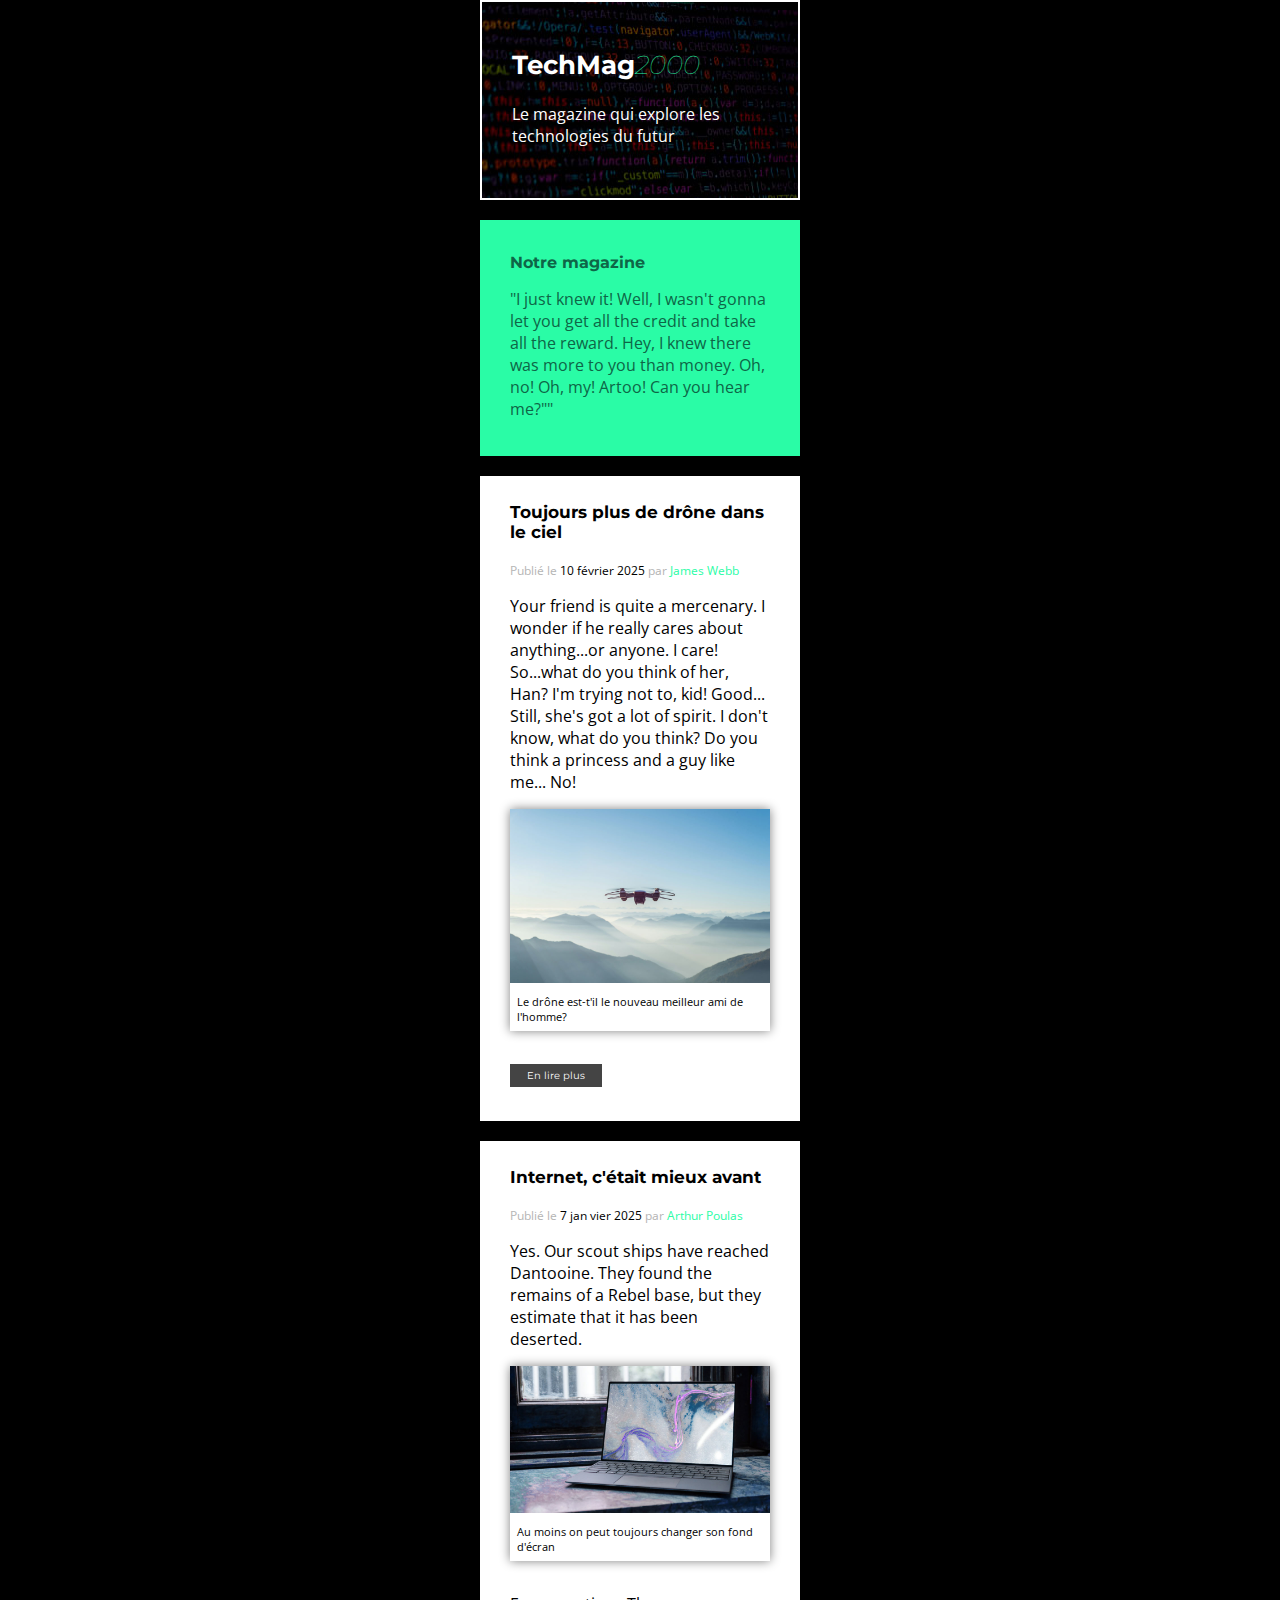
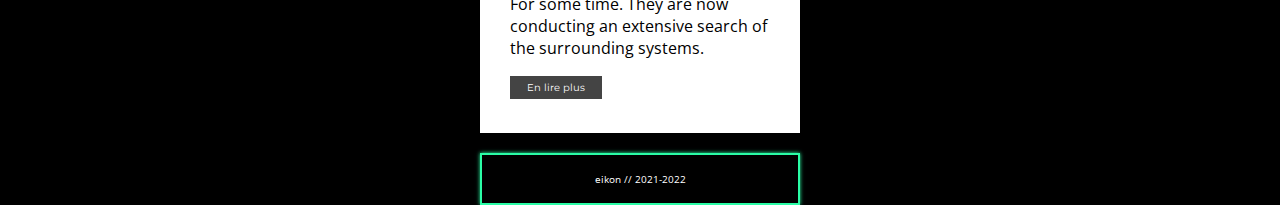
<file: index.html>
<!DOCTYPE html>
<html>
  <head>
    <meta charset="UTF-8" />
    <meta name="viewport" content="width=device-width, initial-scale=1.0" />
    <link rel="stylesheet" href="css/style.css">
    <title>Techmag</title>
    <link rel="preconnect" href="https://fonts.googleapis.com">
    <link rel="preconnect" href="https://fonts.gstatic.com" crossorigin>
    <link href="https://fonts.googleapis.com/css2?family=Montserrat:ital,wght@0,800;1,100&family=Open+Sans:ital,wght@0,400;0,700;1,400;1,700&display=swap" rel="stylesheet">
  </head>
  <body>
    <header class="site-header">
      <h1>TechMag<span>2000</span></h1>
      <p>
        Le magazine qui explore les technologies du futur
      </p>
    </header>
    <main>
      <div class="card">
        <h2>Notre magazine</h2>
        <p>
          "I just knew it! Well, I wasn't gonna let you get all the credit and 
          take all the reward. Hey, I knew there was more to you than money. Oh, 
          no! Oh, my! Artoo! Can you hear me?""
        </p>
      </div>
      <article>
        <header>
          <h1>Toujours plus de drône dans le ciel</h1>
          <p class="caption">Publié le <span class="date">10 février 2025</span> 
          par <span class="author">James Webb</span></p>
      </header>
        <p>
          Your friend is quite a mercenary. I wonder if he really cares about 
          anything...or anyone. I care! So...what do you think of her, Han? I'm 
          trying not to, kid! Good... Still, she's got a lot of spirit. I don't 
          know, what do you think? Do you think a princess and a guy like me... 
          No!
        </p>
        <figure>
          <img src="img/drone.jpg" alt="une image d'un drône dans le ciel">
          <figcaption>
            Le drône est-t'il le nouveau meilleur ami de l'homme?
          </figcaption>
        </figure>
        <footer>
          <a class="button" href="article.html">En lire plus</a>
        </footer>
      </article>
      <article>
        <header>
        <h1>Internet, c'était mieux avant</h1>
          <p class="caption">Publié le <span class="date">7 jan vier 2025</span> 
            par <span class="author">Arthur Poulas</span></p>
        </header>  
        <p>
          Yes. Our scout ships have reached Dantooine. They found the remains 
          of a Rebel base, but they estimate that it has been deserted.
        </p>
        <figure>
          <img src="img/ordinateur-portable.jpg" alt="une photo d'un ordinateur
          portable avec un fond d'écran violet">
          <figcaption>
            Au moins on peut toujours changer son fond d'écran
          </figcaption>
        </figure>
        <p>
          For some time. They are now conducting an extensive search of 
          the surrounding systems.
        </p>
        <a class="button" href="article.html">En lire plus</a>
      </article>
    </main>
    <footer class="site-footer">
      <p>eikon // 2021-2022</p>
    </footer>
  </body>
</html>
</file>
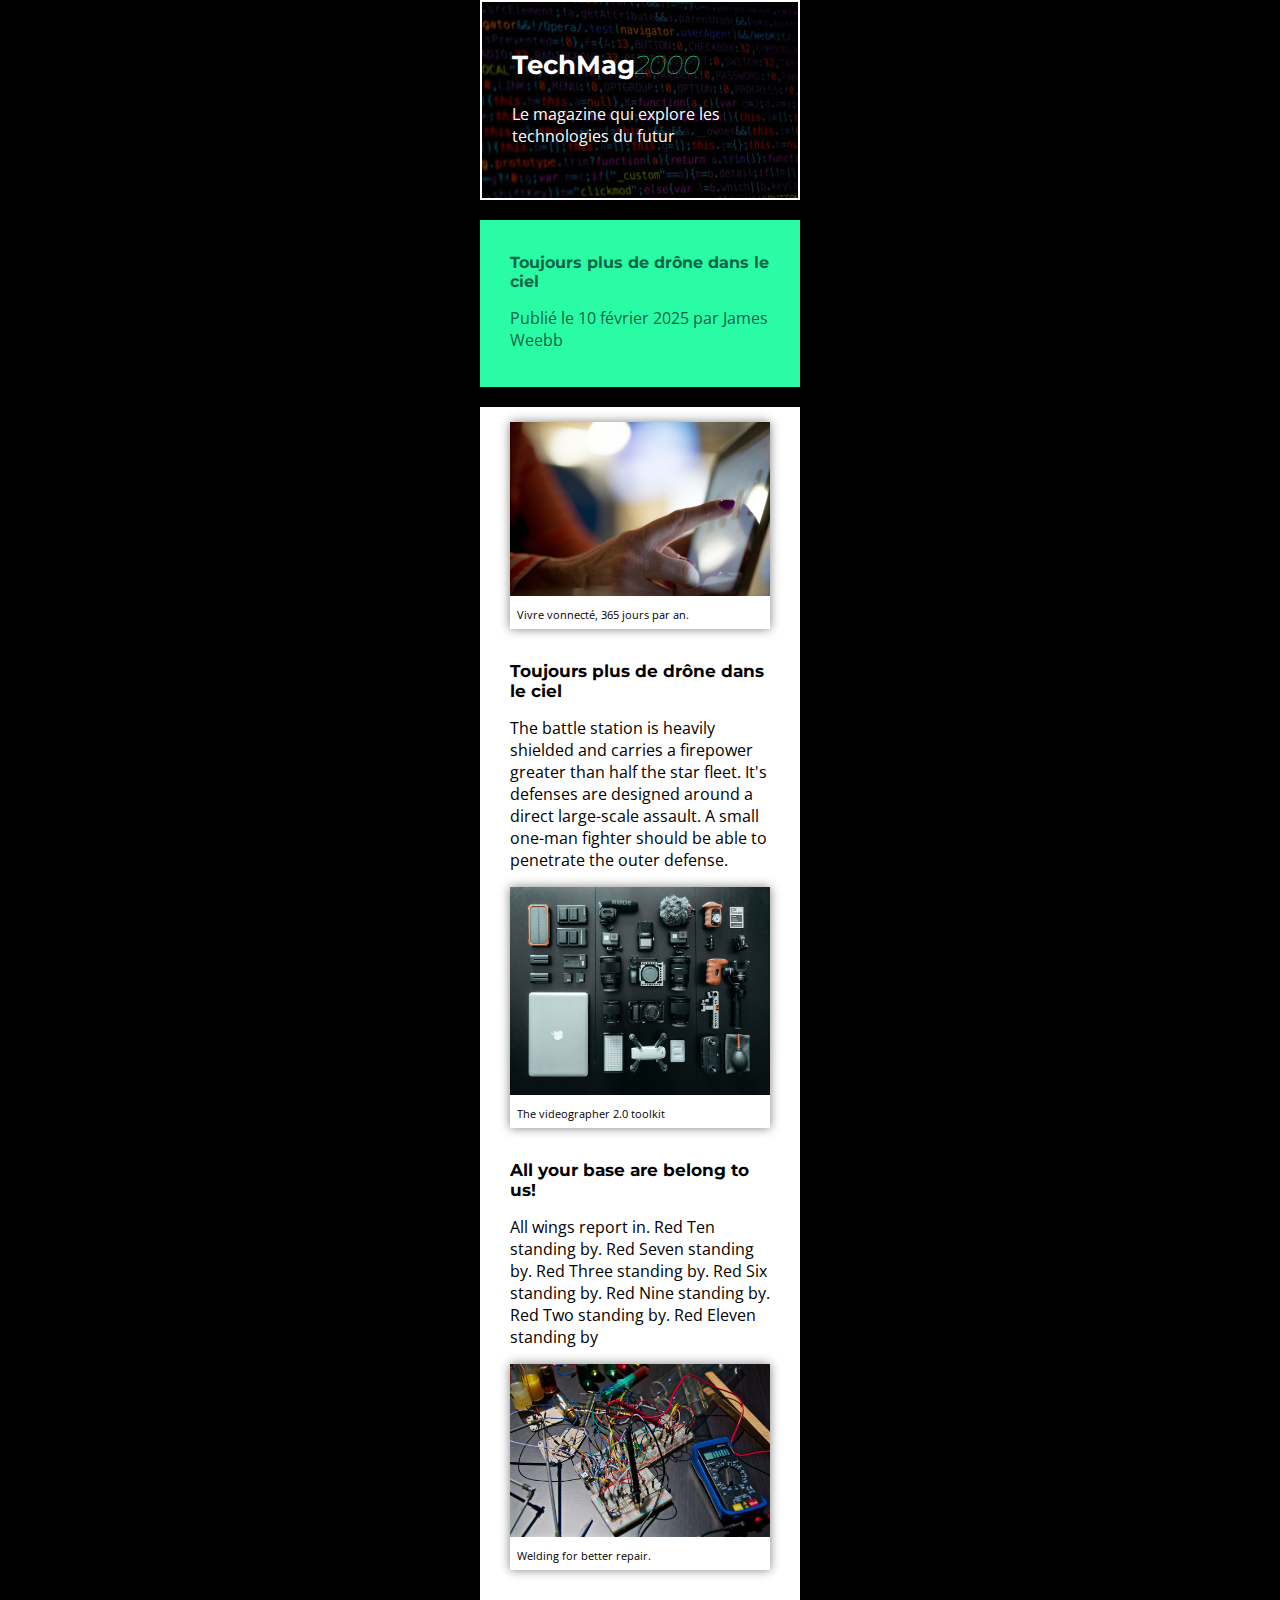
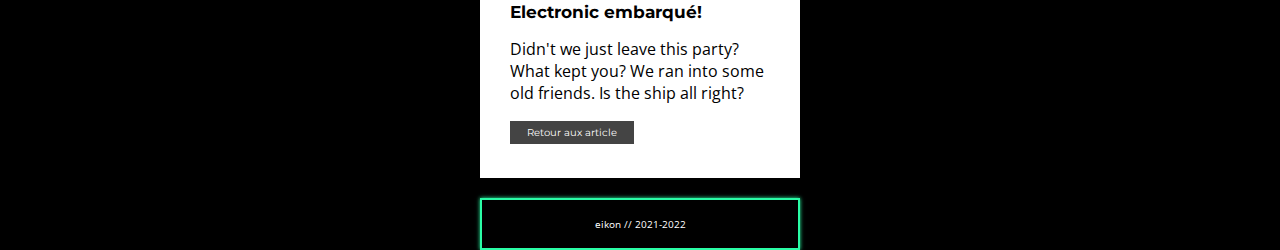
<file: article.html>
<!DOCTYPE html>
<html>
  <head>
    <meta charset="UTF-8" />
    <meta name="viewport" content="width=device-width, initial-scale=1.0" />
    <link rel="stylesheet" href="css/style.css">
    <title>Techmag</title>
    <link rel="preconnect" href="https://fonts.googleapis.com">
    <link rel="preconnect" href="https://fonts.gstatic.com" crossorigin>
    <link href="https://fonts.googleapis.com/css2?family=Montserrat:ital,wght@0,800;1,100&family=Open+Sans:ital,wght@0,400;0,700;1,400;1,700&display=swap" rel="stylesheet">
  </head>
  <body>
    <header class="site-header">
      <h1>TechMag<span>2000</span></h1>
      <p>
        Le magazine qui explore les technologies du futur
      </p>
    </header>
    <main>
      <div class="card">
        <h2>Toujours plus de drône dans le ciel</h2>
        <p>
          Publié le 10 février 2025 par James Weebb
        </p>
      </div>
      <article>
        <header>
          <figure>
            <img src="img/doigt-tablette.jpg" alt="une image d'un doigt touchant
            une tablette">
          <figcaption>Vivre vonnecté, 365 jours par an.</figcaption>
          </figure>
          <h1>Toujours plus de drône dans le ciel</h1>
        </header>
        <p>
          The battle station is heavily shielded and carries a firepower 
          greater than half the star fleet. It's defenses are designed around 
          a direct large-scale assault. A small one-man fighter should be able 
          to penetrate the outer defense.
        </p>
        <figure>
          <img src="img/materiel-video-mac.jpg" alt="du matériel vidéo sur
          une table">
          <figcaption>The videographer 2.0 toolkit</figcaption>
        </figure>
        <h1>All your base are belong to us!</h1>
        <p>
          All wings report in. Red Ten standing by. Red Seven standing by. 
          Red Three standing by. Red Six standing by. Red Nine standing by. 
          Red Two standing by. Red Eleven standing by
        </p>
        <figure>
          <img src="img/cables-soudure.jpg" alt="du matériel informatique
          en train d'être bricolé">
        <figcaption>Welding for better repair.</figcaption>
        </figure>
        <h1>Electronic embarqué!</h1>
        <p>
          Didn't we just leave this party? What kept you? We ran into some 
          old friends. Is the ship all right?
        </p>
        <a class="button" href="index.html">Retour aux article</a>
      </article>
    </main>
    <footer class="site-footer">
      <p>eikon // 2021-2022</p>
    </footer>
  </body>
</html>
</file>
<file: css/style.css>
:root {
  --main-color: #2afca6;
  --secondary-color: #0e6647;
  --caption-color: #b5b5b5;
  --button-color: #444444;
}

html {
  scroll-behavior: smooth;
}

body {
  max-width: 375px;
  font-family: 'Open Sans';
  background-color: black;
  max-width: 320px;
  margin: auto;
}

.site-header {
  background-image: url(../img/lignes-de-code.jpg);
  border: 2px solid white;
  color: white;
  padding: 10px;
  box-sizing: border-box;
  padding-bottom: 35px;
}

.site-header h1 {
  font-family: 'Montserrat';
  font-weight: 700;
  font-size: 26px;
  padding: 20px 0px 0px 20px;
}

.site-header span {
  font-weight: 100;
  font-style: italic;
  color: var(--main-color)
}

.site-header p {
  padding: 4px 0px 0px 20px;
}

.magazine-logo { 
  color: var(--main-color);
}

img {
  max-width: 100%;
}

.card {
  background-color: var(--main-color);
  color: var(--secondary-color);
  padding: 20px 25px 20px 30px;
  margin-top: 20px;
  margin-bottom: 20px;
}

.card, 
h2 {
  font-family: 'Montserrat';
  font-size: 16px;
}

.card, 
p {
  font-family: 'Open Sans';
  font-weight: 400;
  font-size: 16px;
}


article {
  background-color: white;
  padding: 15px 30px;
  padding-bottom: 38px;
  margin-bottom: 20px;
}

article, 
h1 {
  font-family: 'Montserrat';
  font-size: 17px;
}

.caption {
  font-size: 12px;
  margin-top: 20px;
  color: var(--caption-color);
}

.date {
  color: black;
}

.author {
  color: var(--main-color);
}

figure {
  box-shadow: 0px 0px 10px 0px grey;
  box-sizing: content-box;
  margin: 0;
}

figcaption {
  font-family: 'Open Sans';
  font-size: 11px;
  padding: 7px;
  margin-bottom: 32px;
}

.button {
  background-color: var(--button-color);
  text-decoration: unset;
  color: white; 
  padding: 5px 17px 5px 17px;
  font-size: 10px;
  margin-bottom: 20px;
}

.site-footer {
  text-align: center;
  border: 2px solid var(--main-color);
  box-shadow: 0px 0px 4px 0px var(--main-color);
  padding-top: 7px;
  padding-bottom: 7px;
  color: white;
  box-sizing: border-box;
}

.site-footer p { 
  font-size: 10px;
}
</file>
